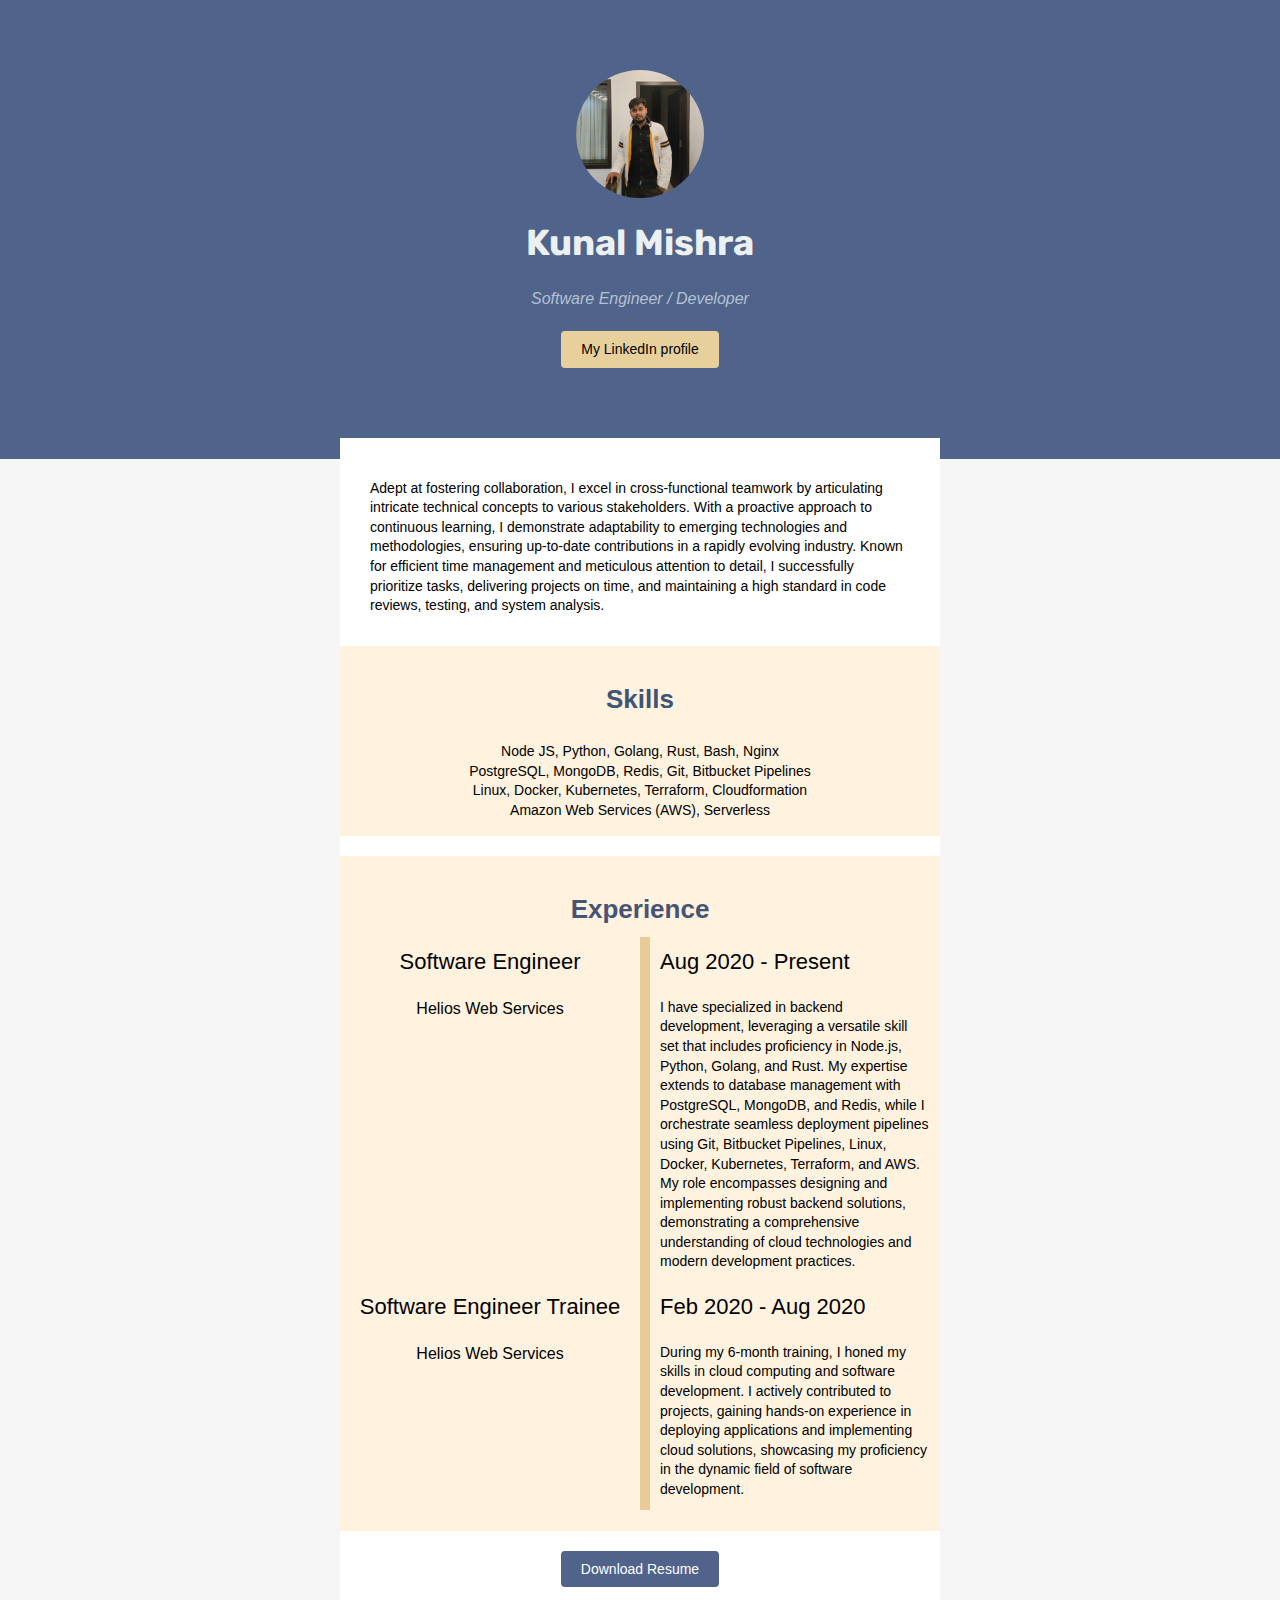
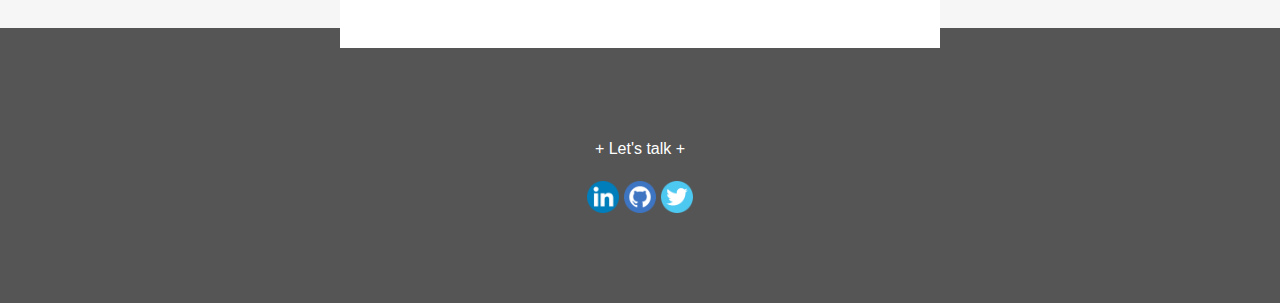
<file: index.html>
<!DOCTYPE html PUBLIC "-//W3C//DTD XHTML 1.0 Transitional //EN" "http://www.w3.org/TR/xhtml1/DTD/xhtml1-transitional.dtd">
<html
  xmlns="http://www.w3.org/1999/xhtml"
  xmlns:v="urn:schemas-microsoft-com:vml"
  xmlns:o="urn:schemas-microsoft-com:office:office"
>
  <head>
    <meta http-equiv="Content-Type" content="text/html; charset=UTF-8" />
    <meta name="viewport" content="width=device-width, initial-scale=1.0" />
    <meta name="x-apple-disable-message-reformatting" />
    <link rel="icon" type="image/x-icon" href="assets/favicon.ico" />
    <meta http-equiv="X-UA-Compatible" content="IE=edge" />
    <title>Kunal Mishra</title>
    <style type="text/css">
      @media only screen and (min-width: 620px) {
        .u-row {
          width: 600px !important;
        }
        .u-row .u-col {
          vertical-align: top;
        }

        .u-row .u-col-50 {
          width: 300px !important;
        }

        .u-row .u-col-100 {
          width: 600px !important;
        }
      }

      @media (max-width: 620px) {
        .u-row-container {
          max-width: 100% !important;
          padding-left: 0px !important;
          padding-right: 0px !important;
        }
        .u-row .u-col {
          min-width: 320px !important;
          max-width: 100% !important;
          display: block !important;
        }
        .u-row {
          width: 100% !important;
        }
        .u-col {
          width: 100% !important;
        }
        .u-col > div {
          margin: 0 auto;
        }
        .no-stack .u-col {
          min-width: 0 !important;
          display: table-cell !important;
        }

        .no-stack .u-col-50 {
          width: 50% !important;
        }
      }
      body {
        margin: 0;
        padding: 0;
      }

      table,
      tr,
      td {
        vertical-align: top;
        border-collapse: collapse;
      }

      p {
        margin: 0;
      }

      .ie-container table,
      .mso-container table {
        table-layout: fixed;
      }

      * {
        line-height: inherit;
      }

      a[x-apple-data-detectors="true"] {
        color: inherit !important;
        text-decoration: none !important;
      }

      table,
      td {
        color: #000000;
      }
      #u_body a {
        color: #0000ee;
        text-decoration: underline;
      }
    </style>
    <link
      href="https://fonts.googleapis.com/css?family=Rubik:400,700"
      rel="stylesheet"
      type="text/css"
    />
  </head>

  <body
    class="clean-body u_body"
    style="
      margin: 0;
      padding: 0;
      -webkit-text-size-adjust: 100%;
      background-color: #e7e7e7;
      color: #000000;
    "
  >
    <table
      id="u_body"
      style="
        border-collapse: collapse;
        table-layout: fixed;
        border-spacing: 0;
        mso-table-lspace: 0pt;
        mso-table-rspace: 0pt;
        vertical-align: top;
        min-width: 320px;
        margin: 0 auto;
        background-color: #e7e7e7;
        width: 100%;
      "
      cellpadding="0"
      cellspacing="0"
    >
      <tbody>
        <tr style="vertical-align: top">
          <td
            style="
              word-break: break-word;
              border-collapse: collapse !important;
              vertical-align: top;
            "
          >
            <div
              class="u-row-container"
              style="padding: 0px; background-color: #50638b"
            >
              <div
                class="u-row"
                style="
                  margin: 0 auto;
                  min-width: 320px;
                  max-width: 600px;
                  overflow-wrap: break-word;
                  word-wrap: break-word;
                  word-break: break-word;
                  background-color: transparent;
                "
              >
                <div
                  style="
                    border-collapse: collapse;
                    display: table;
                    width: 100%;
                    height: 100%;
                    background-color: transparent;
                  "
                >
                  <div
                    class="u-col u-col-100"
                    style="
                      max-width: 320px;
                      min-width: 600px;
                      display: table-cell;
                      vertical-align: top;
                    "
                  >
                    <div
                      style="
                        background-color: #50638b;
                        height: 100%;
                        width: 100% !important;
                      "
                    >
                      <div
                        style="
                          box-sizing: border-box;
                          height: 100%;
                          padding: 60px 0px;
                          border-top: 0px solid transparent;
                          border-left: 0px solid transparent;
                          border-right: 0px solid transparent;
                          border-bottom: 0px solid transparent;
                        "
                      >
                        <table
                          style="font-family: arial, helvetica, sans-serif"
                          role="presentation"
                          cellpadding="0"
                          cellspacing="0"
                          width="100%"
                          border="0"
                        >
                          <tbody>
                            <tr>
                              <td
                                style="
                                  overflow-wrap: break-word;
                                  word-break: break-word;
                                  padding: 10px;
                                  font-family: arial, helvetica, sans-serif;
                                "
                                align="left"
                              >
                                <table
                                  width="100%"
                                  cellpadding="0"
                                  cellspacing="0"
                                  border="0"
                                >
                                  <tr>
                                    <td
                                      style="
                                        padding-right: 0px;
                                        padding-left: 0px;
                                      "
                                      align="center"
                                    >
                                      <img
                                        align="center"
                                        border="0"
                                        src="assets/photo.jpeg"
                                        alt="Image"
                                        title="Image"
                                        style="
                                          outline: none;
                                          text-decoration: none;
                                          -ms-interpolation-mode: bicubic;
                                          clear: both;
                                          display: inline-block !important;
                                          border: none;
                                          border-radius: 50%;
                                          height: auto;
                                          float: none;
                                          width: 100%;
                                          max-width: 128px;
                                        "
                                        width="128"
                                      />
                                    </td>
                                  </tr>
                                </table>
                              </td>
                            </tr>
                          </tbody>
                        </table>

                        <table
                          style="font-family: arial, helvetica, sans-serif"
                          role="presentation"
                          cellpadding="0"
                          cellspacing="0"
                          width="100%"
                          border="0"
                        >
                          <tbody>
                            <tr>
                              <td
                                style="
                                  overflow-wrap: break-word;
                                  word-break: break-word;
                                  padding: 10px;
                                  font-family: arial, helvetica, sans-serif;
                                "
                                align="left"
                              >
                                <h1
                                  style="
                                    margin: 0px;
                                    color: #ecf0f1;
                                    line-height: 140%;
                                    text-align: center;
                                    word-wrap: break-word;
                                    font-family: 'Rubik', sans-serif;
                                    font-size: 36px;
                                    font-weight: 400;
                                  "
                                >
                                  <span><strong>Kunal Mishra</strong></span>
                                </h1>
                              </td>
                            </tr>
                          </tbody>
                        </table>

                        <table
                          style="font-family: arial, helvetica, sans-serif"
                          role="presentation"
                          cellpadding="0"
                          cellspacing="0"
                          width="100%"
                          border="0"
                        >
                          <tbody>
                            <tr>
                              <td
                                style="
                                  overflow-wrap: break-word;
                                  word-break: break-word;
                                  padding: 10px;
                                  font-family: arial, helvetica, sans-serif;
                                "
                                align="left"
                              >
                                <div
                                  style="
                                    font-size: 14px;
                                    color: #b4c1d2;
                                    line-height: 140%;
                                    text-align: left;
                                    word-wrap: break-word;
                                  "
                                >
                                  <p
                                    style="
                                      font-size: 14px;
                                      line-height: 140%;
                                      text-align: center;
                                    "
                                  >
                                    <span
                                      style="
                                        font-size: 16px;
                                        line-height: 22.4px;
                                      "
                                      ><em
                                        >Software Engineer / Developer</em
                                      ></span
                                    >
                                  </p>
                                </div>
                              </td>
                            </tr>
                          </tbody>
                        </table>

                        <table
                          style="font-family: arial, helvetica, sans-serif"
                          role="presentation"
                          cellpadding="0"
                          cellspacing="0"
                          width="100%"
                          border="0"
                        >
                          <tbody>
                            <tr>
                              <td
                                style="
                                  overflow-wrap: break-word;
                                  word-break: break-word;
                                  padding: 10px;
                                  font-family: arial, helvetica, sans-serif;
                                "
                                align="left"
                              >
                                <div align="center">
                                  <a
                                    href="https://www.linkedin.com/in/kunalmishra2020/"
                                    target="_blank"
                                    class="v-button"
                                    style="
                                      box-sizing: border-box;
                                      display: inline-block;
                                      text-decoration: none;
                                      -webkit-text-size-adjust: none;
                                      text-align: center;
                                      color: #000000;
                                      background-color: #e8d09d;
                                      border-radius: 4px;
                                      -webkit-border-radius: 4px;
                                      -moz-border-radius: 4px;
                                      width: auto;
                                      max-width: 100%;
                                      overflow-wrap: break-word;
                                      word-break: break-word;
                                      word-wrap: break-word;
                                      mso-border-alt: none;
                                      font-size: 14px;
                                    "
                                  >
                                    <span
                                      style="
                                        display: block;
                                        padding: 10px 20px;
                                        line-height: 120%;
                                      "
                                      >My LinkedIn profile</span
                                    >
                                  </a>
                                </div>
                              </td>
                            </tr>
                          </tbody>
                        </table>
                      </div>
                    </div>
                  </div>
                </div>
              </div>
            </div>

            <div
              class="u-row-container"
              style="padding: 0px; background-color: #50638b"
            >
              <div
                class="u-row"
                style="
                  margin: 0 auto;
                  min-width: 320px;
                  max-width: 600px;
                  overflow-wrap: break-word;
                  word-wrap: break-word;
                  word-break: break-word;
                  background-color: transparent;
                "
              >
                <div
                  style="
                    border-collapse: collapse;
                    display: table;
                    width: 100%;
                    height: 100%;
                    background-color: transparent;
                  "
                >
                  <div
                    class="u-col u-col-100"
                    style="
                      max-width: 320px;
                      min-width: 600px;
                      display: table-cell;
                      vertical-align: top;
                    "
                  >
                    <div
                      style="
                        background-color: #ffffff;
                        height: 100%;
                        width: 100% !important;
                      "
                    >
                      <div
                        style="
                          box-sizing: border-box;
                          height: 100%;
                          padding: 0px;
                          border-top: 0px solid transparent;
                          border-left: 0px solid transparent;
                          border-right: 0px solid transparent;
                          border-bottom: 0px solid transparent;
                        "
                      >
                        <table
                          style="font-family: arial, helvetica, sans-serif"
                          role="presentation"
                          cellpadding="0"
                          cellspacing="0"
                          width="100%"
                          border="0"
                        >
                          <tbody>
                            <tr>
                              <td
                                style="
                                  overflow-wrap: break-word;
                                  word-break: break-word;
                                  padding: 10px;
                                  font-family: arial, helvetica, sans-serif;
                                "
                                align="left"
                              >
                                <table
                                  height="0px"
                                  align="center"
                                  border="0"
                                  cellpadding="0"
                                  cellspacing="0"
                                  width="100%"
                                  style="
                                    border-collapse: collapse;
                                    table-layout: fixed;
                                    border-spacing: 0;
                                    mso-table-lspace: 0pt;
                                    mso-table-rspace: 0pt;
                                    vertical-align: top;
                                    border-top: 1px solid #ffffff;
                                    -ms-text-size-adjust: 100%;
                                    -webkit-text-size-adjust: 100%;
                                  "
                                >
                                  <tbody>
                                    <tr style="vertical-align: top">
                                      <td
                                        style="
                                          word-break: break-word;
                                          border-collapse: collapse !important;
                                          vertical-align: top;
                                          font-size: 0px;
                                          line-height: 0px;
                                          mso-line-height-rule: exactly;
                                          -ms-text-size-adjust: 100%;
                                          -webkit-text-size-adjust: 100%;
                                        "
                                      >
                                        <span>&#160;</span>
                                      </td>
                                    </tr>
                                  </tbody>
                                </table>
                              </td>
                            </tr>
                          </tbody>
                        </table>
                      </div>
                    </div>
                  </div>
                </div>
              </div>
            </div>

            <div
              class="u-row-container"
              style="padding: 0px; background-color: #f6f6f6"
            >
              <div
                class="u-row"
                style="
                  margin: 0 auto;
                  min-width: 320px;
                  max-width: 600px;
                  overflow-wrap: break-word;
                  word-wrap: break-word;
                  word-break: break-word;
                  background-color: transparent;
                "
              >
                <div
                  style="
                    border-collapse: collapse;
                    display: table;
                    width: 100%;
                    height: 100%;
                    background-color: transparent;
                  "
                >
                  <div
                    class="u-col u-col-100"
                    style="
                      max-width: 320px;
                      min-width: 600px;
                      display: table-cell;
                      vertical-align: top;
                    "
                  >
                    <div
                      style="
                        background-color: #ffffff;
                        height: 100%;
                        width: 100% !important;
                      "
                    >
                      <div
                        style="
                          box-sizing: border-box;
                          height: 100%;
                          padding: 0px 20px 10px;
                          border-top: 0px solid transparent;
                          border-left: 0px solid transparent;
                          border-right: 0px solid transparent;
                          border-bottom: 0px solid transparent;
                        "
                      >
                        <table
                          style="font-family: arial, helvetica, sans-serif"
                          role="presentation"
                          cellpadding="0"
                          cellspacing="0"
                          width="100%"
                          border="0"
                        >
                          <tbody>
                            <tr>
                              <td
                                style="
                                  overflow-wrap: break-word;
                                  word-break: break-word;
                                  padding: 10px;
                                  font-family: arial, helvetica, sans-serif;
                                "
                                align="left"
                              >
                                <table
                                  height="0px"
                                  align="center"
                                  border="0"
                                  cellpadding="0"
                                  cellspacing="0"
                                  width="100%"
                                  style="
                                    border-collapse: collapse;
                                    table-layout: fixed;
                                    border-spacing: 0;
                                    mso-table-lspace: 0pt;
                                    mso-table-rspace: 0pt;
                                    vertical-align: top;
                                    border-top: 0px solid #bbbbbb;
                                    -ms-text-size-adjust: 100%;
                                    -webkit-text-size-adjust: 100%;
                                  "
                                >
                                  <tbody>
                                    <tr style="vertical-align: top">
                                      <td
                                        style="
                                          word-break: break-word;
                                          border-collapse: collapse !important;
                                          vertical-align: top;
                                          font-size: 0px;
                                          line-height: 0px;
                                          mso-line-height-rule: exactly;
                                          -ms-text-size-adjust: 100%;
                                          -webkit-text-size-adjust: 100%;
                                        "
                                      >
                                        <span>&#160;</span>
                                      </td>
                                    </tr>
                                  </tbody>
                                </table>
                              </td>
                            </tr>
                          </tbody>
                        </table>

                        <table
                          style="font-family: arial, helvetica, sans-serif"
                          role="presentation"
                          cellpadding="0"
                          cellspacing="0"
                          width="100%"
                          border="0"
                        >
                          <tbody>
                            <tr>
                              <td
                                style="
                                  overflow-wrap: break-word;
                                  word-break: break-word;
                                  padding: 0px 10px 20px;
                                  font-family: arial, helvetica, sans-serif;
                                "
                                align="left"
                              >
                                <div
                                  style="
                                    font-size: 14px;
                                    line-height: 140%;
                                    text-align: left;
                                    word-wrap: break-word;
                                  "
                                >
                                  <p style="font-size: 14px; line-height: 140%">
                                    Adept at fostering collaboration, I excel in
                                    cross-functional teamwork by articulating
                                    intricate technical concepts to various
                                    stakeholders. With a proactive approach to
                                    continuous learning, I demonstrate
                                    adaptability to emerging technologies and
                                    methodologies, ensuring up-to-date
                                    contributions in a rapidly evolving
                                    industry. Known for efficient time
                                    management and meticulous attention to
                                    detail, I successfully prioritize tasks,
                                    delivering projects on time, and maintaining
                                    a high standard in code reviews, testing,
                                    and system analysis.
                                  </p>
                                </div>
                              </td>
                            </tr>
                          </tbody>
                        </table>
                      </div>
                    </div>
                  </div>
                </div>
              </div>
            </div>

            <div
              class="u-row-container"
              style="padding: 0px; background-color: #f6f6f6"
            >
              <div
                class="u-row"
                style="
                  margin: 0 auto;
                  min-width: 320px;
                  max-width: 600px;
                  overflow-wrap: break-word;
                  word-wrap: break-word;
                  word-break: break-word;
                  background-color: transparent;
                "
              >
                <div
                  style="
                    border-collapse: collapse;
                    display: table;
                    width: 100%;
                    height: 100%;
                    background-color: transparent;
                  "
                >
                  <div
                    class="u-col u-col-100"
                    style="
                      max-width: 320px;
                      min-width: 600px;
                      display: table-cell;
                      vertical-align: top;
                    "
                  >
                    <div
                      style="
                        background-color: #fff2df;
                        height: 100%;
                        width: 100% !important;
                      "
                    >
                      <div
                        style="
                          box-sizing: border-box;
                          height: 100%;
                          padding: 25px 0px 0px;
                          border-top: 0px solid transparent;
                          border-left: 0px solid transparent;
                          border-right: 0px solid transparent;
                          border-bottom: 0px solid transparent;
                        "
                      >
                        <table
                          style="font-family: arial, helvetica, sans-serif"
                          role="presentation"
                          cellpadding="0"
                          cellspacing="0"
                          width="100%"
                          border="0"
                        >
                          <tbody>
                            <tr>
                              <td
                                style="
                                  overflow-wrap: break-word;
                                  word-break: break-word;
                                  padding: 10px;
                                  font-family: arial, helvetica, sans-serif;
                                "
                                align="left"
                              >
                                <h1
                                  style="
                                    margin: 0px;
                                    color: #405475;
                                    line-height: 140%;
                                    text-align: center;
                                    word-wrap: break-word;
                                    font-family: arial, helvetica, sans-serif;
                                    font-size: 26px;
                                    font-weight: 400;
                                  "
                                >
                                  <span
                                    ><span
                                      ><span
                                        ><strong>Skills</strong></span
                                      ></span
                                    ></span
                                  >
                                </h1>
                              </td>
                            </tr>
                          </tbody>
                        </table>
                      </div>
                    </div>
                  </div>
                </div>
              </div>
            </div>

            <div
              class="u-row-container"
              style="padding: 0px; background-color: #f6f6f6"
            >
              <div
                class="u-row"
                style="
                  margin: 0 auto;
                  min-width: 320px;
                  max-width: 600px;
                  overflow-wrap: break-word;
                  word-wrap: break-word;
                  word-break: break-word;
                  background-color: transparent;
                "
              >
                <div
                  style="
                    border-collapse: collapse;
                    display: table;
                    width: 100%;
                    height: 100%;
                    background-color: transparent;
                  "
                >
                  <div
                    class="u-col u-col-100"
                    style="
                      max-width: 320px;
                      min-width: 600px;
                      display: table-cell;
                      vertical-align: top;
                    "
                  >
                    <div
                      style="
                        background-color: #fff2df;
                        height: 100%;
                        width: 100% !important;
                        border-radius: 0px;
                        -webkit-border-radius: 0px;
                        -moz-border-radius: 0px;
                      "
                    >
                      <div
                        style="
                          box-sizing: border-box;
                          height: 100%;
                          padding: 5px;
                          border-top: 0px solid transparent;
                          border-left: 0px solid transparent;
                          border-right: 0px solid transparent;
                          border-bottom: 0px solid transparent;
                          border-radius: 0px;
                          -webkit-border-radius: 0px;
                          -moz-border-radius: 0px;
                        "
                      >
                        <table
                          style="font-family: arial, helvetica, sans-serif"
                          role="presentation"
                          cellpadding="0"
                          cellspacing="0"
                          width="100%"
                          border="0"
                        >
                          <tbody>
                            <tr>
                              <td
                                style="
                                  overflow-wrap: break-word;
                                  word-break: break-word;
                                  padding: 10px;
                                  font-family: arial, helvetica, sans-serif;
                                "
                                align="left"
                              >
                                <div
                                  style="
                                    font-size: 14px;
                                    line-height: 140%;
                                    text-align: center;
                                    word-wrap: break-word;
                                  "
                                >
                                  <p style="line-height: 140%">
                                    Node JS, Python, Golang, Rust, Bash, Nginx
                                  </p>
                                  <p style="line-height: 140%">
                                    PostgreSQL, MongoDB, Redis, Git, Bitbucket
                                    Pipelines
                                  </p>
                                  <p style="line-height: 140%">
                                    Linux, Docker, Kubernetes, Terraform,
                                    Cloudformation
                                  </p>
                                  <p style="line-height: 140%">
                                    Amazon Web Services (AWS), Serverless
                                  </p>
                                </div>
                              </td>
                            </tr>
                          </tbody>
                        </table>
                      </div>
                    </div>
                  </div>
                </div>
              </div>
            </div>

            <div
              class="u-row-container"
              style="padding: 0px; background-color: #f6f6f6"
            >
              <div
                class="u-row"
                style="
                  margin: 0 auto;
                  min-width: 320px;
                  max-width: 600px;
                  overflow-wrap: break-word;
                  word-wrap: break-word;
                  word-break: break-word;
                  background-color: transparent;
                "
              >
                <div
                  style="
                    border-collapse: collapse;
                    display: table;
                    width: 100%;
                    height: 100%;
                    background-color: transparent;
                  "
                >
                  <div
                    class="u-col u-col-100"
                    style="
                      max-width: 320px;
                      min-width: 600px;
                      display: table-cell;
                      vertical-align: top;
                    "
                  >
                    <div
                      style="
                        background-color: #ffffff;
                        height: 100%;
                        width: 100% !important;
                        border-radius: 0px;
                        -webkit-border-radius: 0px;
                        -moz-border-radius: 0px;
                      "
                    >
                      <div
                        style="
                          box-sizing: border-box;
                          height: 100%;
                          padding: 0px;
                          border-top: 0px solid transparent;
                          border-left: 0px solid transparent;
                          border-right: 0px solid transparent;
                          border-bottom: 0px solid transparent;
                          border-radius: 0px;
                          -webkit-border-radius: 0px;
                          -moz-border-radius: 0px;
                        "
                      >
                        <table
                          style="font-family: arial, helvetica, sans-serif"
                          role="presentation"
                          cellpadding="0"
                          cellspacing="0"
                          width="100%"
                          border="0"
                        >
                          <tbody>
                            <tr>
                              <td
                                style="
                                  overflow-wrap: break-word;
                                  word-break: break-word;
                                  padding: 10px;
                                  font-family: arial, helvetica, sans-serif;
                                "
                                align="left"
                              >
                                <table
                                  height="0px"
                                  align="center"
                                  border="0"
                                  cellpadding="0"
                                  cellspacing="0"
                                  width="100%"
                                  style="
                                    border-collapse: collapse;
                                    table-layout: fixed;
                                    border-spacing: 0;
                                    mso-table-lspace: 0pt;
                                    mso-table-rspace: 0pt;
                                    vertical-align: top;
                                    border-top: 0px solid #ffffff;
                                    -ms-text-size-adjust: 100%;
                                    -webkit-text-size-adjust: 100%;
                                  "
                                >
                                  <tbody>
                                    <tr style="vertical-align: top">
                                      <td
                                        style="
                                          word-break: break-word;
                                          border-collapse: collapse !important;
                                          vertical-align: top;
                                          font-size: 0px;
                                          line-height: 0px;
                                          mso-line-height-rule: exactly;
                                          -ms-text-size-adjust: 100%;
                                          -webkit-text-size-adjust: 100%;
                                        "
                                      >
                                        <span>&#160;</span>
                                      </td>
                                    </tr>
                                  </tbody>
                                </table>
                              </td>
                            </tr>
                          </tbody>
                        </table>
                      </div>
                    </div>
                  </div>
                </div>
              </div>
            </div>

            <div
              class="u-row-container"
              style="padding: 0px; background-color: #f6f6f6"
            >
              <div
                class="u-row"
                style="
                  margin: 0 auto;
                  min-width: 320px;
                  max-width: 600px;
                  overflow-wrap: break-word;
                  word-wrap: break-word;
                  word-break: break-word;
                  background-color: transparent;
                "
              >
                <div
                  style="
                    border-collapse: collapse;
                    display: table;
                    width: 100%;
                    height: 100%;
                    background-color: transparent;
                  "
                >
                  <div
                    class="u-col u-col-100"
                    style="
                      max-width: 320px;
                      min-width: 600px;
                      display: table-cell;
                      vertical-align: top;
                    "
                  >
                    <div
                      style="
                        background-color: #fff2df;
                        height: 100%;
                        width: 100% !important;
                      "
                    >
                      <div
                        style="
                          box-sizing: border-box;
                          height: 100%;
                          padding: 25px 0px 0px;
                          border-top: 0px solid transparent;
                          border-left: 0px solid transparent;
                          border-right: 0px solid transparent;
                          border-bottom: 0px solid transparent;
                        "
                      >
                        <table
                          style="font-family: arial, helvetica, sans-serif"
                          role="presentation"
                          cellpadding="0"
                          cellspacing="0"
                          width="100%"
                          border="0"
                        >
                          <tbody>
                            <tr>
                              <td
                                style="
                                  overflow-wrap: break-word;
                                  word-break: break-word;
                                  padding: 10px;
                                  font-family: arial, helvetica, sans-serif;
                                "
                                align="left"
                              >
                                <h1
                                  style="
                                    margin: 0px;
                                    color: #455475;
                                    line-height: 140%;
                                    text-align: center;
                                    word-wrap: break-word;
                                    font-family: arial, helvetica, sans-serif;
                                    font-size: 26px;
                                    font-weight: 400;
                                  "
                                >
                                  <strong>Experience</strong>
                                </h1>
                              </td>
                            </tr>
                          </tbody>
                        </table>
                      </div>
                    </div>
                  </div>
                </div>
              </div>
            </div>

            <div
              class="u-row-container"
              style="padding: 0px; background-color: #f6f6f6"
            >
              <div
                class="u-row no-stack"
                style="
                  margin: 0 auto;
                  min-width: 320px;
                  max-width: 600px;
                  overflow-wrap: break-word;
                  word-wrap: break-word;
                  word-break: break-word;
                  background-color: transparent;
                "
              >
                <div
                  style="
                    border-collapse: collapse;
                    display: table;
                    width: 100%;
                    height: 100%;
                    background-color: transparent;
                  "
                >
                  <div
                    class="u-col u-col-50"
                    style="
                      max-width: 320px;
                      min-width: 300px;
                      display: table-cell;
                      vertical-align: top;
                    "
                  >
                    <div
                      style="
                        background-color: #fff2df;
                        height: 100%;
                        width: 100% !important;
                        border-radius: 0px;
                        -webkit-border-radius: 0px;
                        -moz-border-radius: 0px;
                      "
                    >
                      <div
                        style="
                          box-sizing: border-box;
                          height: 100%;
                          padding: 0px;
                          border-top: 0px solid transparent;
                          border-left: 0px solid transparent;
                          border-right: 0px solid transparent;
                          border-bottom: 0px solid transparent;
                          border-radius: 0px;
                          -webkit-border-radius: 0px;
                          -moz-border-radius: 0px;
                        "
                      >
                        <table
                          style="font-family: arial, helvetica, sans-serif"
                          role="presentation"
                          cellpadding="0"
                          cellspacing="0"
                          width="100%"
                          border="0"
                        >
                          <tbody>
                            <tr>
                              <td
                                style="
                                  overflow-wrap: break-word;
                                  word-break: break-word;
                                  padding: 10px;
                                  font-family: arial, helvetica, sans-serif;
                                "
                                align="left"
                              >
                                <h1
                                  style="
                                    margin: 0px;
                                    line-height: 140%;
                                    text-align: center;
                                    word-wrap: break-word;
                                    font-size: 22px;
                                    font-weight: 400;
                                  "
                                >
                                  <span
                                    ><span
                                      ><span
                                        ><span
                                          ><span
                                            ><span
                                              ><span
                                                >Software Engineer</span
                                              ></span
                                            ></span
                                          ></span
                                        ></span
                                      ></span
                                    ></span
                                  >
                                </h1>
                              </td>
                            </tr>
                          </tbody>
                        </table>

                        <table
                          style="font-family: arial, helvetica, sans-serif"
                          role="presentation"
                          cellpadding="0"
                          cellspacing="0"
                          width="100%"
                          border="0"
                        >
                          <tbody>
                            <tr>
                              <td
                                style="
                                  overflow-wrap: break-word;
                                  word-break: break-word;
                                  padding: 10px;
                                  font-family: arial, helvetica, sans-serif;
                                "
                                align="left"
                              >
                                <h4
                                  style="
                                    margin: 0px;
                                    line-height: 140%;
                                    text-align: center;
                                    word-wrap: break-word;
                                    font-size: 16px;
                                    font-weight: 400;
                                  "
                                >
                                  <span
                                    ><span
                                      ><span
                                        ><span
                                          ><span
                                            ><span
                                              ><span
                                                >Helios Web Services</span
                                              ></span
                                            ></span
                                          ></span
                                        ></span
                                      ></span
                                    ></span
                                  >
                                </h4>
                              </td>
                            </tr>
                          </tbody>
                        </table>
                      </div>
                    </div>
                  </div>

                  <div
                    class="u-col u-col-50"
                    style="
                      max-width: 320px;
                      min-width: 300px;
                      display: table-cell;
                      vertical-align: top;
                    "
                  >
                    <div
                      style="
                        background-color: #fff2df;
                        height: 100%;
                        width: 100% !important;
                        border-radius: 0px;
                        -webkit-border-radius: 0px;
                        -moz-border-radius: 0px;
                      "
                    >
                      <div
                        style="
                          box-sizing: border-box;
                          height: 100%;
                          padding: 0px;
                          border-top: 0px solid transparent;
                          border-left: 10px solid #e9cb97;
                          border-right: 0px solid transparent;
                          border-bottom: 0px solid transparent;
                          border-radius: 0px;
                          -webkit-border-radius: 0px;
                          -moz-border-radius: 0px;
                        "
                      >
                        <table
                          style="font-family: arial, helvetica, sans-serif"
                          role="presentation"
                          cellpadding="0"
                          cellspacing="0"
                          width="100%"
                          border="0"
                        >
                          <tbody>
                            <tr>
                              <td
                                style="
                                  overflow-wrap: break-word;
                                  word-break: break-word;
                                  padding: 10px;
                                  font-family: arial, helvetica, sans-serif;
                                "
                                align="left"
                              >
                                <h1
                                  style="
                                    margin: 0px;
                                    line-height: 140%;
                                    text-align: left;
                                    word-wrap: break-word;
                                    font-size: 22px;
                                    font-weight: 400;
                                  "
                                >
                                  <span
                                    ><span
                                      ><span
                                        ><span
                                          ><span>Aug 2020 - Present</span></span
                                        ></span
                                      ></span
                                    ></span
                                  >
                                </h1>
                              </td>
                            </tr>
                          </tbody>
                        </table>

                        <table
                          style="font-family: arial, helvetica, sans-serif"
                          role="presentation"
                          cellpadding="0"
                          cellspacing="0"
                          width="100%"
                          border="0"
                        >
                          <tbody>
                            <tr>
                              <td
                                style="
                                  overflow-wrap: break-word;
                                  word-break: break-word;
                                  padding: 10px;
                                  font-family: arial, helvetica, sans-serif;
                                "
                                align="left"
                              >
                                <div
                                  style="
                                    font-size: 14px;
                                    color: #000000;
                                    line-height: 140%;
                                    text-align: left;
                                    word-wrap: break-word;
                                  "
                                >
                                  <p style="line-height: 140%">
                                    I have specialized in backend development,
                                    leveraging a versatile skill set that
                                    includes proficiency in Node.js, Python,
                                    Golang, and Rust. My expertise extends to
                                    database management with PostgreSQL,
                                    MongoDB, and Redis, while I orchestrate
                                    seamless deployment pipelines using Git,
                                    Bitbucket Pipelines, Linux, Docker,
                                    Kubernetes, Terraform, and AWS. My role
                                    encompasses designing and implementing
                                    robust backend solutions, demonstrating a
                                    comprehensive understanding of cloud
                                    technologies and modern development
                                    practices.
                                  </p>
                                  <p style="line-height: 140%"></p>
                                </div>
                              </td>
                            </tr>
                          </tbody>
                        </table>
                      </div>
                    </div>
                  </div>
                </div>
              </div>
            </div>

            <div
              class="u-row-container"
              style="padding: 0px; background-color: #f6f6f6"
            >
              <div
                class="u-row no-stack"
                style="
                  margin: 0 auto;
                  min-width: 320px;
                  max-width: 600px;
                  overflow-wrap: break-word;
                  word-wrap: break-word;
                  word-break: break-word;
                  background-color: transparent;
                "
              >
                <div
                  style="
                    border-collapse: collapse;
                    display: table;
                    width: 100%;
                    height: 100%;
                    background-color: transparent;
                  "
                >
                  <div
                    class="u-col u-col-50"
                    style="
                      max-width: 320px;
                      min-width: 300px;
                      display: table-cell;
                      vertical-align: top;
                    "
                  >
                    <div
                      style="
                        background-color: #fff2df;
                        height: 100%;
                        width: 100% !important;
                        border-radius: 0px;
                        -webkit-border-radius: 0px;
                        -moz-border-radius: 0px;
                      "
                    >
                      <div
                        style="
                          box-sizing: border-box;
                          height: 100%;
                          padding: 0px;
                          border-top: 0px solid transparent;
                          border-left: 0px solid transparent;
                          border-right: 0px solid transparent;
                          border-bottom: 0px solid transparent;
                          border-radius: 0px;
                          -webkit-border-radius: 0px;
                          -moz-border-radius: 0px;
                        "
                      >
                        <table
                          style="font-family: arial, helvetica, sans-serif"
                          role="presentation"
                          cellpadding="0"
                          cellspacing="0"
                          width="100%"
                          border="0"
                        >
                          <tbody>
                            <tr>
                              <td
                                style="
                                  overflow-wrap: break-word;
                                  word-break: break-word;
                                  padding: 10px;
                                  font-family: arial, helvetica, sans-serif;
                                "
                                align="left"
                              >
                                <h1
                                  style="
                                    margin: 0px;
                                    line-height: 140%;
                                    text-align: center;
                                    word-wrap: break-word;
                                    font-size: 22px;
                                    font-weight: 400;
                                  "
                                >
                                  <span
                                    ><span
                                      ><span
                                        ><span
                                          ><span
                                            ><span
                                              >Software Engineer Trainee</span
                                            ></span
                                          ></span
                                        ></span
                                      ></span
                                    ></span
                                  >
                                </h1>
                              </td>
                            </tr>
                          </tbody>
                        </table>

                        <table
                          style="font-family: arial, helvetica, sans-serif"
                          role="presentation"
                          cellpadding="0"
                          cellspacing="0"
                          width="100%"
                          border="0"
                        >
                          <tbody>
                            <tr>
                              <td
                                style="
                                  overflow-wrap: break-word;
                                  word-break: break-word;
                                  padding: 10px;
                                  font-family: arial, helvetica, sans-serif;
                                "
                                align="left"
                              >
                                <h4
                                  style="
                                    margin: 0px;
                                    line-height: 140%;
                                    text-align: center;
                                    word-wrap: break-word;
                                    font-size: 16px;
                                    font-weight: 400;
                                  "
                                >
                                  <span
                                    ><span
                                      ><span
                                        ><span
                                          ><span
                                            ><span
                                              ><span
                                                >Helios Web Services</span
                                              ></span
                                            ></span
                                          ></span
                                        ></span
                                      ></span
                                    ></span
                                  >
                                </h4>
                              </td>
                            </tr>
                          </tbody>
                        </table>
                      </div>
                    </div>
                  </div>

                  <div
                    class="u-col u-col-50"
                    style="
                      max-width: 320px;
                      min-width: 300px;
                      display: table-cell;
                      vertical-align: top;
                    "
                  >
                    <div
                      style="
                        background-color: #fff2df;
                        height: 100%;
                        width: 100% !important;
                        border-radius: 0px;
                        -webkit-border-radius: 0px;
                        -moz-border-radius: 0px;
                      "
                    >
                      <div
                        style="
                          box-sizing: border-box;
                          height: 100%;
                          padding: 0px;
                          border-top: 0px solid transparent;
                          border-left: 10px solid #e9cb97;
                          border-right: 0px solid transparent;
                          border-bottom: 0px solid transparent;
                          border-radius: 0px;
                          -webkit-border-radius: 0px;
                          -moz-border-radius: 0px;
                        "
                      >
                        <table
                          style="font-family: arial, helvetica, sans-serif"
                          role="presentation"
                          cellpadding="0"
                          cellspacing="0"
                          width="100%"
                          border="0"
                        >
                          <tbody>
                            <tr>
                              <td
                                style="
                                  overflow-wrap: break-word;
                                  word-break: break-word;
                                  padding: 10px;
                                  font-family: arial, helvetica, sans-serif;
                                "
                                align="left"
                              >
                                <h1
                                  style="
                                    margin: 0px;
                                    line-height: 140%;
                                    text-align: left;
                                    word-wrap: break-word;
                                    font-size: 22px;
                                    font-weight: 400;
                                  "
                                >
                                  <span
                                    ><span
                                      ><span>Feb 2020 - Aug 2020</span></span
                                    ></span
                                  >
                                </h1>
                              </td>
                            </tr>
                          </tbody>
                        </table>

                        <table
                          style="font-family: arial, helvetica, sans-serif"
                          role="presentation"
                          cellpadding="0"
                          cellspacing="0"
                          width="100%"
                          border="0"
                        >
                          <tbody>
                            <tr>
                              <td
                                style="
                                  overflow-wrap: break-word;
                                  word-break: break-word;
                                  padding: 10px;
                                  font-family: arial, helvetica, sans-serif;
                                "
                                align="left"
                              >
                                <div
                                  style="
                                    font-size: 14px;
                                    color: #000000;
                                    line-height: 140%;
                                    text-align: left;
                                    word-wrap: break-word;
                                  "
                                >
                                  <p style="line-height: 140%">
                                    During my 6-month training, I honed my
                                    skills in cloud computing and software
                                    development. I actively contributed to
                                    projects, gaining hands-on experience in
                                    deploying applications and implementing
                                    cloud solutions, showcasing my proficiency
                                    in the dynamic field of software
                                    development.
                                  </p>
                                  <p style="line-height: 140%"></p>
                                </div>
                              </td>
                            </tr>
                          </tbody>
                        </table>
                      </div>
                    </div>
                  </div>
                </div>
              </div>
            </div>

            <div
              class="u-row-container"
              style="padding: 0px; background-color: #f6f6f6"
            >
              <div
                class="u-row"
                style="
                  margin: 0 auto;
                  min-width: 320px;
                  max-width: 600px;
                  overflow-wrap: break-word;
                  word-wrap: break-word;
                  word-break: break-word;
                  background-color: transparent;
                "
              >
                <div
                  style="
                    border-collapse: collapse;
                    display: table;
                    width: 100%;
                    height: 100%;
                    background-color: transparent;
                  "
                >
                  <div
                    class="u-col u-col-100"
                    style="
                      max-width: 320px;
                      min-width: 600px;
                      display: table-cell;
                      vertical-align: top;
                    "
                  >
                    <div
                      style="
                        background-color: #fff2df;
                        height: 100%;
                        width: 100% !important;
                      "
                    >
                      <div
                        style="
                          box-sizing: border-box;
                          height: 100%;
                          padding: 0px;
                          border-top: 0px solid transparent;
                          border-left: 0px solid transparent;
                          border-right: 0px solid transparent;
                          border-bottom: 0px solid transparent;
                        "
                      >
                        <table
                          style="font-family: arial, helvetica, sans-serif"
                          role="presentation"
                          cellpadding="0"
                          cellspacing="0"
                          width="100%"
                          border="0"
                        >
                          <tbody>
                            <tr>
                              <td
                                style="
                                  overflow-wrap: break-word;
                                  word-break: break-word;
                                  padding: 10px;
                                  font-family: arial, helvetica, sans-serif;
                                "
                                align="left"
                              >
                                <table
                                  height="0px"
                                  align="center"
                                  border="0"
                                  cellpadding="0"
                                  cellspacing="0"
                                  width="100%"
                                  style="
                                    border-collapse: collapse;
                                    table-layout: fixed;
                                    border-spacing: 0;
                                    mso-table-lspace: 0pt;
                                    mso-table-rspace: 0pt;
                                    vertical-align: top;
                                    border-top: 1px solid #fff2df;
                                    -ms-text-size-adjust: 100%;
                                    -webkit-text-size-adjust: 100%;
                                  "
                                >
                                  <tbody>
                                    <tr style="vertical-align: top">
                                      <td
                                        style="
                                          word-break: break-word;
                                          border-collapse: collapse !important;
                                          vertical-align: top;
                                          font-size: 0px;
                                          line-height: 0px;
                                          mso-line-height-rule: exactly;
                                          -ms-text-size-adjust: 100%;
                                          -webkit-text-size-adjust: 100%;
                                        "
                                      >
                                        <span>&#160;</span>
                                      </td>
                                    </tr>
                                  </tbody>
                                </table>
                              </td>
                            </tr>
                          </tbody>
                        </table>
                      </div>
                    </div>
                  </div>
                </div>
              </div>
            </div>

            <div
              class="u-row-container"
              style="padding: 0px; background-color: #f6f6f6"
            >
              <div
                class="u-row"
                style="
                  margin: 0 auto;
                  min-width: 320px;
                  max-width: 600px;
                  overflow-wrap: break-word;
                  word-wrap: break-word;
                  word-break: break-word;
                  background-color: transparent;
                "
              >
                <div
                  style="
                    border-collapse: collapse;
                    display: table;
                    width: 100%;
                    height: 100%;
                    background-color: transparent;
                  "
                >
                  <div
                    class="u-col u-col-100"
                    style="
                      max-width: 320px;
                      min-width: 600px;
                      display: table-cell;
                      vertical-align: top;
                    "
                  >
                    <div
                      style="
                        background-color: #ffffff;
                        height: 100%;
                        width: 100% !important;
                        border-radius: 0px;
                        -webkit-border-radius: 0px;
                        -moz-border-radius: 0px;
                      "
                    >
                      <div
                        style="
                          box-sizing: border-box;
                          height: 100%;
                          padding: 0px;
                          border-top: 0px solid transparent;
                          border-left: 0px solid transparent;
                          border-right: 0px solid transparent;
                          border-bottom: 0px solid transparent;
                          border-radius: 0px;
                          -webkit-border-radius: 0px;
                          -moz-border-radius: 0px;
                        "
                      >
                        <table
                          style="font-family: arial, helvetica, sans-serif"
                          role="presentation"
                          cellpadding="0"
                          cellspacing="0"
                          width="100%"
                          border="0"
                        >
                          <tbody>
                            <tr>
                              <td
                                style="
                                  overflow-wrap: break-word;
                                  word-break: break-word;
                                  padding: 20px;
                                  font-family: arial, helvetica, sans-serif;
                                "
                                align="left"
                              >
                                <div align="center">
                                  <a
                                    href="assets/resume.pdf"
                                    target="_blank"
                                    class="v-button"
                                    style="
                                      box-sizing: border-box;
                                      display: inline-block;
                                      text-decoration: none;
                                      -webkit-text-size-adjust: none;
                                      text-align: center;
                                      color: #ffffff;
                                      background-color: #50638b;
                                      border-radius: 4px;
                                      -webkit-border-radius: 4px;
                                      -moz-border-radius: 4px;
                                      width: auto;
                                      max-width: 100%;
                                      overflow-wrap: break-word;
                                      word-break: break-word;
                                      word-wrap: break-word;
                                      mso-border-alt: none;
                                      font-size: 14px;
                                    "
                                  >
                                    <span
                                      style="
                                        display: block;
                                        padding: 10px 20px;
                                        line-height: 120%;
                                      "
                                      ><span style="line-height: 16.8px"
                                        >Download Resume</span
                                      ></span
                                    >
                                  </a>
                                </div>
                              </td>
                            </tr>
                          </tbody>
                        </table>
                      </div>
                    </div>
                  </div>
                </div>
              </div>
            </div>

            <div
              class="u-row-container"
              style="padding: 0px; background-color: #f6f6f6"
            >
              <div
                class="u-row"
                style="
                  margin: 0 auto;
                  min-width: 320px;
                  max-width: 600px;
                  overflow-wrap: break-word;
                  word-wrap: break-word;
                  word-break: break-word;
                  background-color: transparent;
                "
              >
                <div
                  style="
                    border-collapse: collapse;
                    display: table;
                    width: 100%;
                    height: 100%;
                    background-color: transparent;
                  "
                >
                  <div
                    class="u-col u-col-100"
                    style="
                      max-width: 320px;
                      min-width: 600px;
                      display: table-cell;
                      vertical-align: top;
                    "
                  >
                    <div
                      style="
                        background-color: #ffffff;
                        height: 100%;
                        width: 100% !important;
                        border-radius: 0px;
                        -webkit-border-radius: 0px;
                        -moz-border-radius: 0px;
                      "
                    >
                      <div
                        style="
                          box-sizing: border-box;
                          height: 100%;
                          padding: 0px;
                          border-top: 0px solid transparent;
                          border-left: 0px solid transparent;
                          border-right: 0px solid transparent;
                          border-bottom: 0px solid transparent;
                          border-radius: 0px;
                          -webkit-border-radius: 0px;
                          -moz-border-radius: 0px;
                        "
                      >
                        <table
                          style="font-family: arial, helvetica, sans-serif"
                          role="presentation"
                          cellpadding="0"
                          cellspacing="0"
                          width="100%"
                          border="0"
                        >
                          <tbody>
                            <tr>
                              <td
                                style="
                                  overflow-wrap: break-word;
                                  word-break: break-word;
                                  padding: 10px;
                                  font-family: arial, helvetica, sans-serif;
                                "
                                align="left"
                              >
                                <table
                                  height="0px"
                                  align="center"
                                  border="0"
                                  cellpadding="0"
                                  cellspacing="0"
                                  width="100%"
                                  style="
                                    border-collapse: collapse;
                                    table-layout: fixed;
                                    border-spacing: 0;
                                    mso-table-lspace: 0pt;
                                    mso-table-rspace: 0pt;
                                    vertical-align: top;
                                    border-top: 1px solid #ffffff;
                                    -ms-text-size-adjust: 100%;
                                    -webkit-text-size-adjust: 100%;
                                  "
                                >
                                  <tbody>
                                    <tr style="vertical-align: top">
                                      <td
                                        style="
                                          word-break: break-word;
                                          border-collapse: collapse !important;
                                          vertical-align: top;
                                          font-size: 0px;
                                          line-height: 0px;
                                          mso-line-height-rule: exactly;
                                          -ms-text-size-adjust: 100%;
                                          -webkit-text-size-adjust: 100%;
                                        "
                                      >
                                        <span>&#160;</span>
                                      </td>
                                    </tr>
                                  </tbody>
                                </table>
                              </td>
                            </tr>
                          </tbody>
                        </table>
                      </div>
                    </div>
                  </div>
                </div>
              </div>
            </div>

            <div
              class="u-row-container"
              style="padding: 0px; background-color: #555555"
            >
              <div
                class="u-row"
                style="
                  margin: 0 auto;
                  min-width: 320px;
                  max-width: 600px;
                  overflow-wrap: break-word;
                  word-wrap: break-word;
                  word-break: break-word;
                  background-color: transparent;
                "
              >
                <div
                  style="
                    border-collapse: collapse;
                    display: table;
                    width: 100%;
                    height: 100%;
                    background-color: transparent;
                  "
                >
                  <div
                    class="u-col u-col-100"
                    style="
                      max-width: 320px;
                      min-width: 600px;
                      display: table-cell;
                      vertical-align: top;
                    "
                  >
                    <div
                      style="
                        background-color: #ffffff;
                        height: 100%;
                        width: 100% !important;
                        border-radius: 0px;
                        -webkit-border-radius: 0px;
                        -moz-border-radius: 0px;
                      "
                    >
                      <div
                        style="
                          box-sizing: border-box;
                          height: 100%;
                          padding: 0px;
                          border-top: 0px solid transparent;
                          border-left: 0px solid transparent;
                          border-right: 0px solid transparent;
                          border-bottom: 0px solid transparent;
                          border-radius: 0px;
                          -webkit-border-radius: 0px;
                          -moz-border-radius: 0px;
                        "
                      >
                        <table
                          style="font-family: arial, helvetica, sans-serif"
                          role="presentation"
                          cellpadding="0"
                          cellspacing="0"
                          width="100%"
                          border="0"
                        >
                          <tbody>
                            <tr>
                              <td
                                style="
                                  overflow-wrap: break-word;
                                  word-break: break-word;
                                  padding: 10px;
                                  font-family: arial, helvetica, sans-serif;
                                "
                                align="left"
                              >
                                <table
                                  height="0px"
                                  align="center"
                                  border="0"
                                  cellpadding="0"
                                  cellspacing="0"
                                  width="100%"
                                  style="
                                    border-collapse: collapse;
                                    table-layout: fixed;
                                    border-spacing: 0;
                                    mso-table-lspace: 0pt;
                                    mso-table-rspace: 0pt;
                                    vertical-align: top;
                                    border-top: 0px solid #ffffff;
                                    -ms-text-size-adjust: 100%;
                                    -webkit-text-size-adjust: 100%;
                                  "
                                >
                                  <tbody>
                                    <tr style="vertical-align: top">
                                      <td
                                        style="
                                          word-break: break-word;
                                          border-collapse: collapse !important;
                                          vertical-align: top;
                                          font-size: 0px;
                                          line-height: 0px;
                                          mso-line-height-rule: exactly;
                                          -ms-text-size-adjust: 100%;
                                          -webkit-text-size-adjust: 100%;
                                        "
                                      >
                                        <span>&#160;</span>
                                      </td>
                                    </tr>
                                  </tbody>
                                </table>
                              </td>
                            </tr>
                          </tbody>
                        </table>
                      </div>
                    </div>
                  </div>
                </div>
              </div>
            </div>

            <div
              class="u-row-container"
              style="padding: 0px; background-color: #555555"
            >
              <div
                class="u-row"
                style="
                  margin: 0 auto;
                  min-width: 320px;
                  max-width: 600px;
                  overflow-wrap: break-word;
                  word-wrap: break-word;
                  word-break: break-word;
                  background-color: transparent;
                "
              >
                <div
                  style="
                    border-collapse: collapse;
                    display: table;
                    width: 100%;
                    height: 100%;
                    background-color: transparent;
                  "
                >
                  <div
                    class="u-col u-col-100"
                    style="
                      max-width: 320px;
                      min-width: 600px;
                      display: table-cell;
                      vertical-align: top;
                    "
                  >
                    <div
                      style="
                        background-color: #555555;
                        height: 100%;
                        width: 100% !important;
                      "
                    >
                      <div
                        style="
                          box-sizing: border-box;
                          height: 100%;
                          padding: 80px 0px;
                          border-top: 0px solid transparent;
                          border-left: 0px solid transparent;
                          border-right: 0px solid transparent;
                          border-bottom: 0px solid transparent;
                        "
                      >
                        <table
                          style="font-family: arial, helvetica, sans-serif"
                          role="presentation"
                          cellpadding="0"
                          cellspacing="0"
                          width="100%"
                          border="0"
                        >
                          <tbody>
                            <tr>
                              <td
                                style="
                                  overflow-wrap: break-word;
                                  word-break: break-word;
                                  padding: 10px;
                                  font-family: arial, helvetica, sans-serif;
                                "
                                align="left"
                              >
                                <div
                                  style="
                                    font-size: 14px;
                                    color: #ffffff;
                                    line-height: 140%;
                                    text-align: left;
                                    word-wrap: break-word;
                                  "
                                >
                                  <p
                                    style="
                                      font-size: 14px;
                                      line-height: 140%;
                                      text-align: center;
                                    "
                                  >
                                    <span
                                      style="
                                        font-size: 16px;
                                        line-height: 22.4px;
                                      "
                                      >+ Let's talk +</span
                                    >
                                  </p>
                                </div>
                              </td>
                            </tr>
                          </tbody>
                        </table>

                        <table
                          style="font-family: arial, helvetica, sans-serif"
                          role="presentation"
                          cellpadding="0"
                          cellspacing="0"
                          width="100%"
                          border="0"
                        >
                          <tbody>
                            <tr>
                              <td
                                style="
                                  overflow-wrap: break-word;
                                  word-break: break-word;
                                  padding: 10px;
                                  font-family: arial, helvetica, sans-serif;
                                "
                                align="left"
                              >
                                <div align="center">
                                  <div style="display: table; max-width: 110px">
                                    <table
                                      align="left"
                                      border="0"
                                      cellspacing="0"
                                      cellpadding="0"
                                      width="32"
                                      height="32"
                                      style="
                                        width: 32px !important;
                                        height: 32px !important;
                                        display: inline-block;
                                        border-collapse: collapse;
                                        table-layout: fixed;
                                        border-spacing: 0;
                                        mso-table-lspace: 0pt;
                                        mso-table-rspace: 0pt;
                                        vertical-align: top;
                                        margin-right: 5px;
                                      "
                                    >
                                      <tbody>
                                        <tr style="vertical-align: top">
                                          <td
                                            align="left"
                                            valign="middle"
                                            style="
                                              word-break: break-word;
                                              border-collapse: collapse !important;
                                              vertical-align: top;
                                            "
                                          >
                                            <a
                                              href="https://linkedin.com/in/kunalmishra2020"
                                              title="LinkedIn"
                                              target="_blank"
                                            >
                                              <img
                                                src="assets/linkedin.png"
                                                alt="LinkedIn"
                                                title="LinkedIn"
                                                width="32"
                                                style="
                                                  outline: none;
                                                  text-decoration: none;
                                                  -ms-interpolation-mode: bicubic;
                                                  clear: both;
                                                  display: block !important;
                                                  border: none;
                                                  height: auto;
                                                  float: none;
                                                  max-width: 32px !important;
                                                "
                                              />
                                            </a>
                                          </td>
                                        </tr>
                                      </tbody>
                                    </table>
                                    <table
                                      align="left"
                                      border="0"
                                      cellspacing="0"
                                      cellpadding="0"
                                      width="32"
                                      height="32"
                                      style="
                                        width: 32px !important;
                                        height: 32px !important;
                                        display: inline-block;
                                        border-collapse: collapse;
                                        table-layout: fixed;
                                        border-spacing: 0;
                                        mso-table-lspace: 0pt;
                                        mso-table-rspace: 0pt;
                                        vertical-align: top;
                                        margin-right: 5px;
                                      "
                                    >
                                      <tbody>
                                        <tr style="vertical-align: top">
                                          <td
                                            align="left"
                                            valign="middle"
                                            style="
                                              word-break: break-word;
                                              border-collapse: collapse !important;
                                              vertical-align: top;
                                            "
                                          >
                                            <a
                                              href="https://github.com/kunalmishra2020"
                                              title="GitHub"
                                              target="_blank"
                                            >
                                              <img
                                                src="assets/github.png"
                                                alt="GitHub"
                                                title="GitHub"
                                                width="32"
                                                style="
                                                  outline: none;
                                                  text-decoration: none;
                                                  -ms-interpolation-mode: bicubic;
                                                  clear: both;
                                                  display: block !important;
                                                  border: none;
                                                  height: auto;
                                                  float: none;
                                                  max-width: 32px !important;
                                                "
                                              />
                                            </a>
                                          </td>
                                        </tr>
                                      </tbody>
                                    </table>

                                    <table
                                      align="left"
                                      border="0"
                                      cellspacing="0"
                                      cellpadding="0"
                                      width="32"
                                      height="32"
                                      style="
                                        width: 32px !important;
                                        height: 32px !important;
                                        display: inline-block;
                                        border-collapse: collapse;
                                        table-layout: fixed;
                                        border-spacing: 0;
                                        mso-table-lspace: 0pt;
                                        mso-table-rspace: 0pt;
                                        vertical-align: top;
                                        margin-right: 0px;
                                      "
                                    >
                                      <tbody>
                                        <tr style="vertical-align: top">
                                          <td
                                            align="left"
                                            valign="middle"
                                            style="
                                              word-break: break-word;
                                              border-collapse: collapse !important;
                                              vertical-align: top;
                                            "
                                          >
                                            <a
                                              href="https://twitter.com/kunalmishra2020"
                                              title="Twitter"
                                              target="_blank"
                                            >
                                              <img
                                                src="assets/twitter.png"
                                                alt="Twitter"
                                                title="Twitter"
                                                width="32"
                                                style="
                                                  outline: none;
                                                  text-decoration: none;
                                                  -ms-interpolation-mode: bicubic;
                                                  clear: both;
                                                  display: block !important;
                                                  border: none;
                                                  height: auto;
                                                  float: none;
                                                  max-width: 32px !important;
                                                "
                                              />
                                            </a>
                                          </td>
                                        </tr>
                                      </tbody>
                                    </table>
                                  </div>
                                </div>
                              </td>
                            </tr>
                          </tbody>
                        </table>
                      </div>
                    </div>
                  </div>
                </div>
              </div>
            </div>
          </td>
        </tr>
      </tbody>
    </table>
  </body>
</html>
</file>
